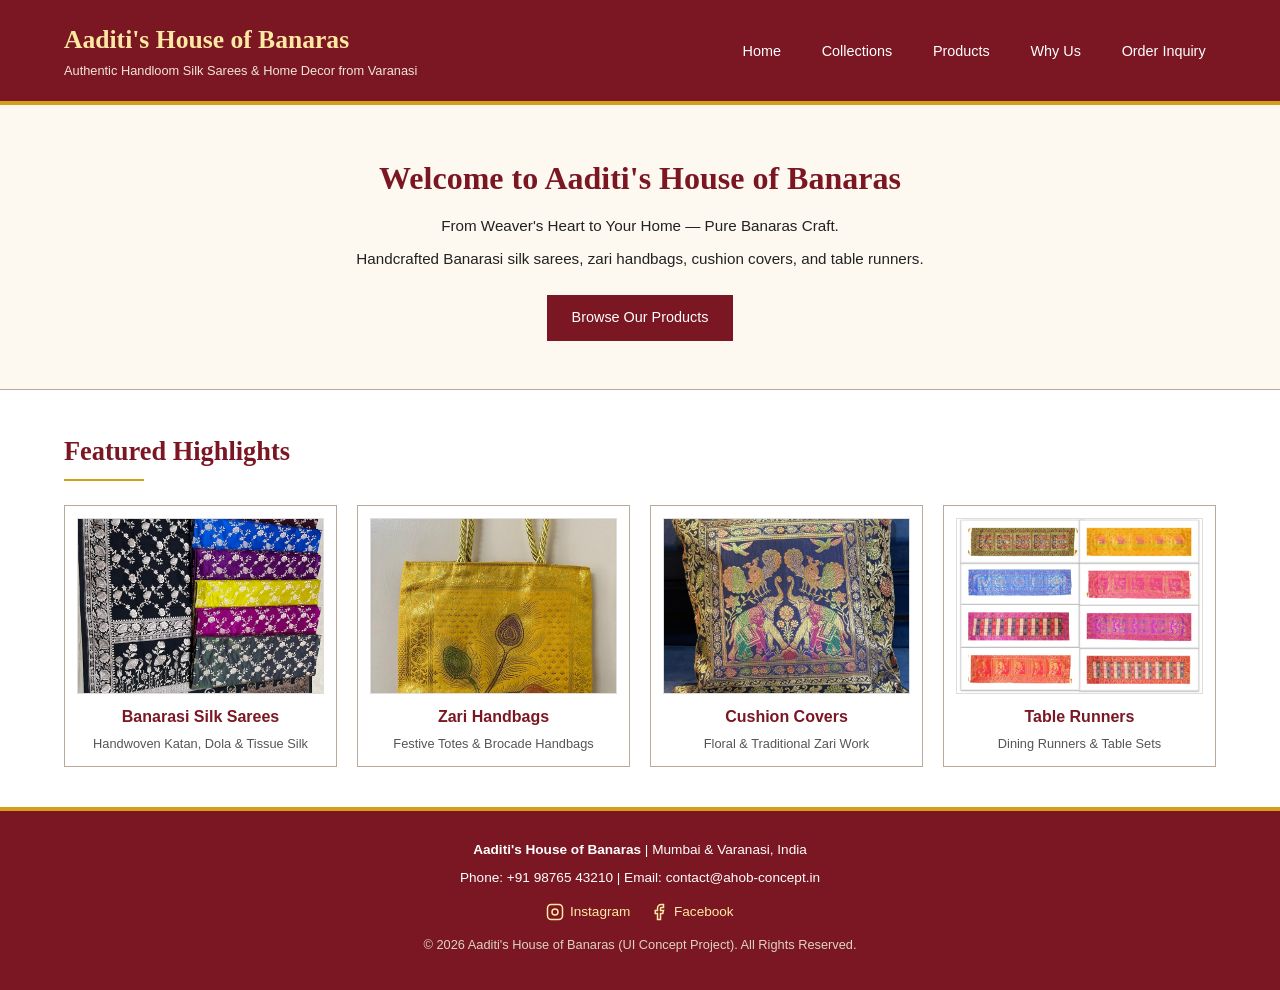
<file: index.html>
<!DOCTYPE html>
<html lang="en">
<head>
  <meta charset="UTF-8">
  <meta name="viewport" content="width=device-width, initial-scale=1.0">
  <title>Aaditi's House of Banaras - Home</title>
  <link rel="stylesheet" href="style.css">
</head>
<body>

  <a href="#main" class="skip">Skip to main content</a>

  <header class="top-bar">
    <div class="logo-area">
      <h1>Aaditi's House of Banaras</h1>
      <p>Authentic Handloom Silk Sarees & Home Decor from Varanasi</p>
    </div>

    <nav aria-label="Main Navigation">
      <ul class="menu">
        <li><a href="index.html">Home</a></li>
        <li><a href="collections.html">Collections</a></li>
        <li><a href="products.html">Products</a></li>
        <li><a href="about.html">Why Us</a></li>
        <li><a href="contact.html">Order Inquiry</a></li>
      </ul>
    </nav>
  </header>

  <main id="main">
    <section class="welcome-banner">
      <h2>Welcome to Aaditi's House of Banaras</h2>
      <p>From Weaver's Heart to Your Home — Pure Banaras Craft.</p>
      <p>Handcrafted Banarasi silk sarees, zari handbags, cushion covers, and table runners.</p>
      <a href="products.html" class="shop-btn">Browse Our Products</a>
    </section>

    <section class="page-section">
      <h2>Featured Highlights</h2>
      <hr class="divider">
      <div class="category-row">
        <article class="cat-item">
     <img src="sarees-collection.jpeg" alt="Handwoven Banarasi Silk Sarees in multiple colours">
     <h3>Banarasi Silk Sarees</h3>
     <p>Handwoven Katan, Dola & Tissue Silk</p>
   </article>
   <article class="cat-item">
     <img src="bag-peacock.jpeg" alt="Yellow Banarasi Zari Tote Bag with Peacock Feather Motif">
     <h3>Zari Handbags</h3>
     <p>Festive Totes & Brocade Handbags</p>
   </article>
   <article class="cat-item">
     <img src="cushion-elephant.jpeg" alt="Navy Blue Banarasi Cushion Cover with Elephant and Peacock Zari">
     <h3>Cushion Covers</h3>
     <p>Floral & Traditional Zari Work</p>
   </article>
   <article class="cat-item">
     <img src="runners-collage.jpeg" alt="Assorted Banarasi Silk Dining Table Runners">
     <h3>Table Runners</h3>
     <p>Dining Runners & Table Sets</p>
   </article>
      </div>
    </section>
  </main>

  <footer class="bottom-bar">
    <p><strong>Aaditi's House of Banaras</strong> | Mumbai & Varanasi, India</p>
    <p>Phone: +91 98765 43210 | Email: contact@ahob-concept.in</p>

    <div class="social-row">
      <a href="#" aria-label="Instagram">
        <svg width="18" height="18" viewBox="0 0 24 24" fill="none" stroke="currentColor" stroke-width="2"><rect x="2" y="2" width="20" height="20" rx="5"></rect><circle cx="12" cy="12" r="4"></circle></svg>
        Instagram
      </a>
      <a href="#" aria-label="Facebook">
        <svg width="18" height="18" viewBox="0 0 24 24" fill="none" stroke="currentColor" stroke-width="2"><path d="M18 2h-3a5 5 0 0 0-5 5v3H7v4h3v8h4v-8h3l1-4h-4V7a1 1 0 0 1 1-1h3z"></path></svg>
        Facebook
      </a>
    </div>

    <p class="copyright">© 2026 Aaditi's House of Banaras (UI Concept Project). All Rights Reserved.</p>
  </footer>

</body>
</html>
</file>
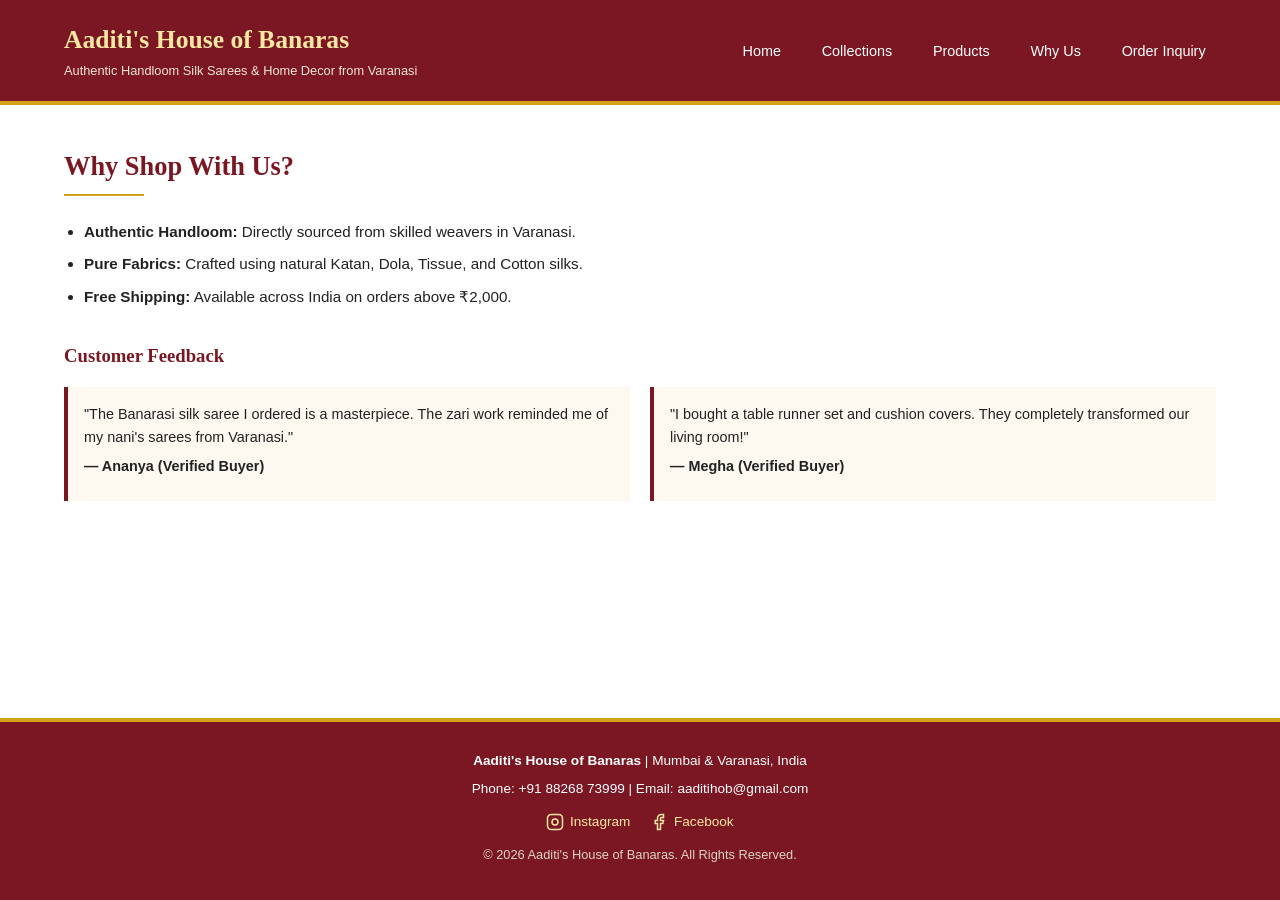
<file: about.html>
<!DOCTYPE html>
<html lang="en">
<head>
  <meta charset="UTF-8">
  <meta name="viewport" content="width=device-width, initial-scale=1.0">
  <title>Why Us - Aaditi's House of Banaras</title>
  <link rel="stylesheet" href="style.css">
</head>
<body>

  <a href="#main" class="skip">Skip to main content</a>

  <header class="top-bar">
    <div class="logo-area">
      <h1>Aaditi's House of Banaras</h1>
      <p>Authentic Handloom Silk Sarees & Home Decor from Varanasi</p>
    </div>

    <nav aria-label="Main Navigation">
      <ul class="menu">
        <li><a href="index.html">Home</a></li>
        <li><a href="collections.html">Collections</a></li>
        <li><a href="products.html">Products</a></li>
        <li><a href="about.html">Why Us</a></li>
        <li><a href="contact.html">Order Inquiry</a></li>
      </ul>
    </nav>
  </header>

  <main id="main">
    <section class="page-section">
      <h2>Why Shop With Us?</h2>
      <hr class="divider">

      <ul class="reasons-list">
        <li><strong>Authentic Handloom:</strong> Directly sourced from skilled weavers in Varanasi.</li>
        <li><strong>Pure Fabrics:</strong> Crafted using natural Katan, Dola, Tissue, and Cotton silks.</li>
        <li><strong>Free Shipping:</strong> Available across India on orders above ₹2,000.</li>
      </ul>

      <h3 class="sub-heading">Customer Feedback</h3>
      <div class="feedback-row">
        <article class="feedback-card">
          <p>"The Banarasi silk saree I ordered is a masterpiece. The zari work reminded me of my nani's sarees from Varanasi."</p>
          <p><strong>— Ananya (Verified Buyer)</strong></p>
        </article>

        <article class="feedback-card">
          <p>"I bought a table runner set and cushion covers. They completely transformed our living room!"</p>
          <p><strong>— Megha (Verified Buyer)</strong></p>
        </article>
      </div>
    </section>
  </main>

  <footer class="bottom-bar">
    <p><strong>Aaditi's House of Banaras</strong> | Mumbai & Varanasi, India</p>
    <p>Phone: +91 88268 73999 | Email: aaditihob@gmail.com</p>
    <div class="social-row">
      <a href="https://aaditishouseofbanaras.com/" aria-label="Instagram">
        <svg width="18" height="18" viewBox="0 0 24 24" fill="none" stroke="currentColor" stroke-width="2"><rect x="2" y="2" width="20" height="20" rx="5"></rect><circle cx="12" cy="12" r="4"></circle></svg>
        Instagram
      </a>
      <a href="https://aaditishouseofbanaras.com/" aria-label="Facebook">
        <svg width="18" height="18" viewBox="0 0 24 24" fill="none" stroke="currentColor" stroke-width="2"><path d="M18 2h-3a5 5 0 0 0-5 5v3H7v4h3v8h4v-8h3l1-4h-4V7a1 1 0 0 1 1-1h3z"></path></svg>
        Facebook
      </a>
    </div>
    <p class="copyright">© 2026 Aaditi's House of Banaras. All Rights Reserved.</p>
  </footer>

</body>
</html>
</file>
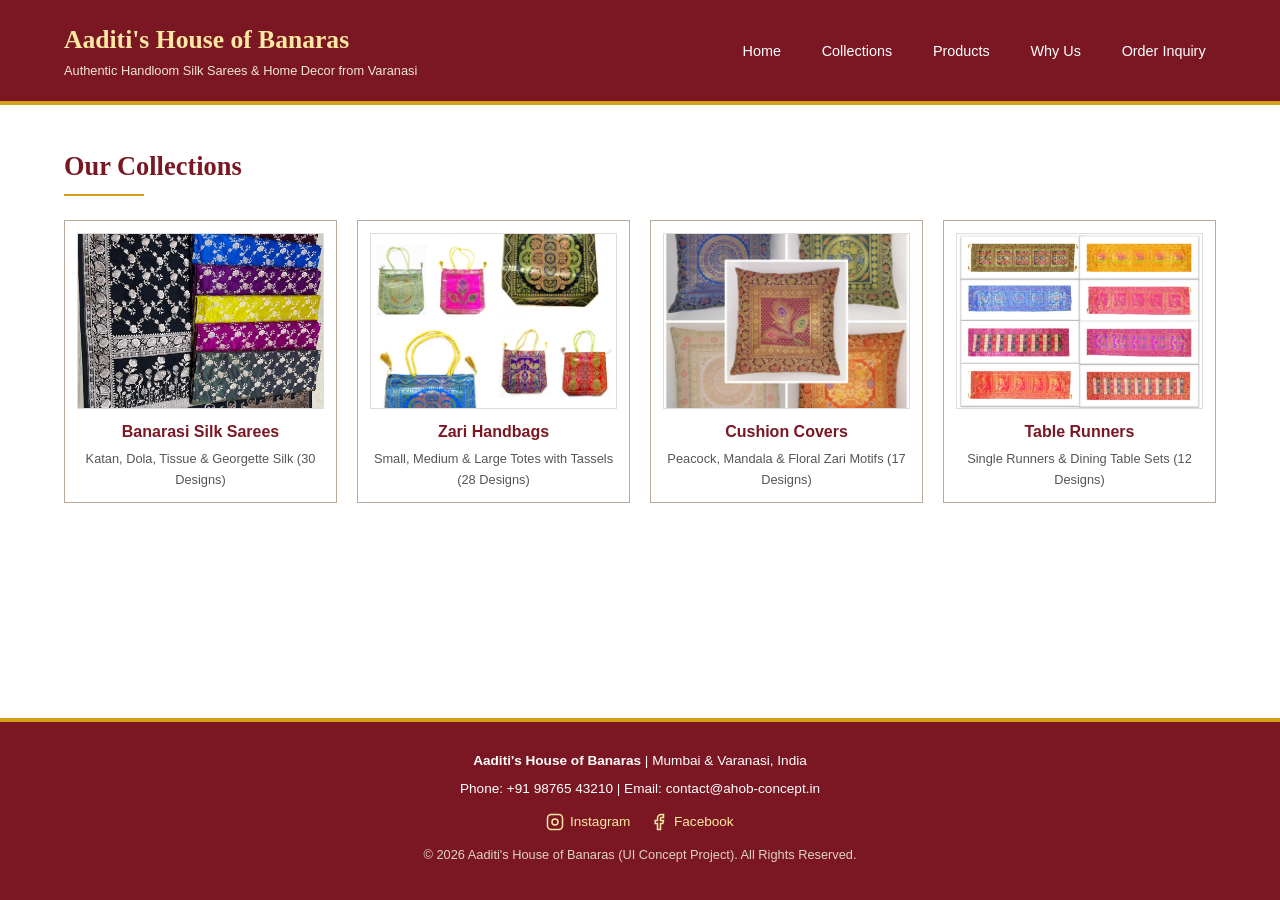
<file: collections.html>
<!DOCTYPE html>
<html lang="en">
<head>
  <meta charset="UTF-8">
  <meta name="viewport" content="width=device-width, initial-scale=1.0">
  <title>Collections - Aaditi's House of Banaras</title>
  <link rel="stylesheet" href="style.css">
</head>
<body>

  <a href="#main" class="skip">Skip to main content</a>

  <header class="top-bar">
    <div class="logo-area">
      <h1>Aaditi's House of Banaras</h1>
      <p>Authentic Handloom Silk Sarees & Home Decor from Varanasi</p>
    </div>

    <nav aria-label="Main Navigation">
      <ul class="menu">
        <li><a href="index.html">Home</a></li>
        <li><a href="collections.html">Collections</a></li>
        <li><a href="products.html">Products</a></li>
        <li><a href="about.html">Why Us</a></li>
        <li><a href="contact.html">Order Inquiry</a></li>
      </ul>
    </nav>
  </header>

  <main id="main">
    <section class="page-section">
      <h2>Our Collections</h2>
      <hr class="divider">

      <div class="category-row">
        <article class="cat-item">
          <img src="sarees-collection.jpeg" alt="Banarasi Silk Sarees in Black, Red, Blue, Purple and Green">
          <h3>Banarasi Silk Sarees</h3>
          <p>Katan, Dola, Tissue & Georgette Silk (30 Designs)</p>
        </article>

        <article class="cat-item">
          <img src="bags-collage.jpeg" alt="Collection of Handwoven Banarasi Zari Tote Bags">
          <h3>Zari Handbags</h3>
          <p>Small, Medium & Large Totes with Tassels (28 Designs)</p>
        </article>

        <article class="cat-item">
          <img src="cushions-collage.jpeg" alt="Collection of Banarasi Zari Cushion Covers">
          <h3>Cushion Covers</h3>
          <p>Peacock, Mandala & Floral Zari Motifs (17 Designs)</p>
        </article>

        <article class="cat-item">
          <img src="runners-collage.jpeg" alt="Collection of Banarasi Brocade Table Runners">
          <h3>Table Runners</h3>
          <p>Single Runners & Dining Table Sets (12 Designs)</p>
        </article>
      </div>
    </section>
  </main>

  <footer class="bottom-bar">
    <p><strong>Aaditi's House of Banaras</strong> | Mumbai & Varanasi, India</p>
    <p>Phone: +91 98765 43210 | Email: contact@ahob-concept.in</p>

    <div class="social-row">
      <a href="#" aria-label="Instagram">
        <svg width="18" height="18" viewBox="0 0 24 24" fill="none" stroke="currentColor" stroke-width="2"><rect x="2" y="2" width="20" height="20" rx="5"></rect><circle cx="12" cy="12" r="4"></circle></svg>
        Instagram
      </a>
      <a href="#" aria-label="Facebook">
        <svg width="18" height="18" viewBox="0 0 24 24" fill="none" stroke="currentColor" stroke-width="2"><path d="M18 2h-3a5 5 0 0 0-5 5v3H7v4h3v8h4v-8h3l1-4h-4V7a1 1 0 0 1 1-1h3z"></path></svg>
        Facebook
      </a>
    </div>

    <p class="copyright">© 2026 Aaditi's House of Banaras (UI Concept Project). All Rights Reserved.</p>
  </footer>

</body>
</html>
</file>
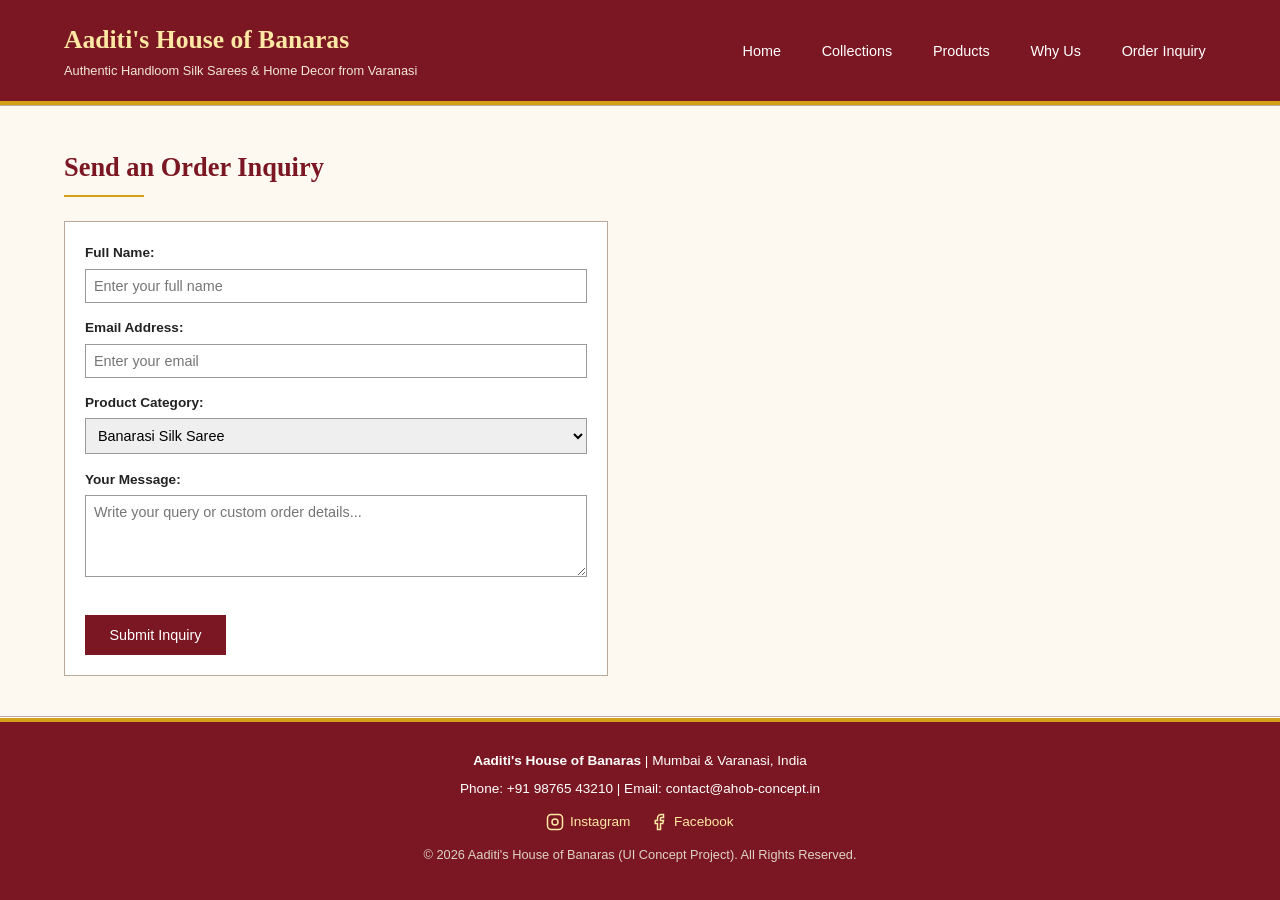
<file: contact.html>
<!DOCTYPE html>
<html lang="en">
<head>
  <meta charset="UTF-8">
  <meta name="viewport" content="width=device-width, initial-scale=1.0">
  <title>Order Inquiry - Aaditi's House of Banaras</title>
  <link rel="stylesheet" href="style.css">
</head>
<body>

  <a href="#main" class="skip">Skip to main content</a>

  <header class="top-bar">
    <div class="logo-area">
      <h1>Aaditi's House of Banaras</h1>
      <p>Authentic Handloom Silk Sarees & Home Decor from Varanasi</p>
    </div>

    <nav aria-label="Main Navigation">
      <ul class="menu">
        <li><a href="index.html">Home</a></li>
        <li><a href="collections.html">Collections</a></li>
        <li><a href="products.html">Products</a></li>
        <li><a href="about.html">Why Us</a></li>
        <li><a href="contact.html">Order Inquiry</a></li>
      </ul>
    </nav>
  </header>

  <main id="main">
    <section class="page-section alt-bg">
      <h2>Send an Order Inquiry</h2>
      <hr class="divider">

      <form class="simple-form" onsubmit="alert('Thank you! We will get back to you soon.'); location.reload(); return false;">
        <div class="field">
          <label for="fullname">Full Name:</label>
          <input type="text" id="fullname" name="fullname" placeholder="Enter your full name" required>
        </div>

        <div class="field">
          <label for="useremail">Email Address:</label>
          <input type="email" id="useremail" name="useremail" placeholder="Enter your email" required>
        </div>

        <div class="field">
          <label for="category-select">Product Category:</label>
          <select id="category-select" name="category">
            <option value="saree">Banarasi Silk Saree</option>
            <option value="bag">Zari Handbag</option>
            <option value="cushion">Cushion Cover / Table Runner</option>
          </select>
        </div>

        <div class="field">
          <label for="msg">Your Message:</label>
          <textarea id="msg" name="msg" rows="4" placeholder="Write your query or custom order details..." required></textarea>
        </div>

        <button type="submit" class="shop-btn">Submit Inquiry</button>
      </form>
    </section>
  </main>

  <footer class="bottom-bar">
    <p><strong>Aaditi's House of Banaras</strong> | Mumbai & Varanasi, India</p>
    <p>Phone: +91 98765 43210 | Email: contact@ahob-concept.in</p>

    <div class="social-row">
      <a href="#" aria-label="Instagram">
        <svg width="18" height="18" viewBox="0 0 24 24" fill="none" stroke="currentColor" stroke-width="2"><rect x="2" y="2" width="20" height="20" rx="5"></rect><circle cx="12" cy="12" r="4"></circle></svg>
        Instagram
      </a>
      <a href="#" aria-label="Facebook">
        <svg width="18" height="18" viewBox="0 0 24 24" fill="none" stroke="currentColor" stroke-width="2"><path d="M18 2h-3a5 5 0 0 0-5 5v3H7v4h3v8h4v-8h3l1-4h-4V7a1 1 0 0 1 1-1h3z"></path></svg>
        Facebook
      </a>
    </div>

    <p class="copyright">© 2026 Aaditi's House of Banaras (UI Concept Project). All Rights Reserved.</p>
  </footer>

</body>
</html>
</file>
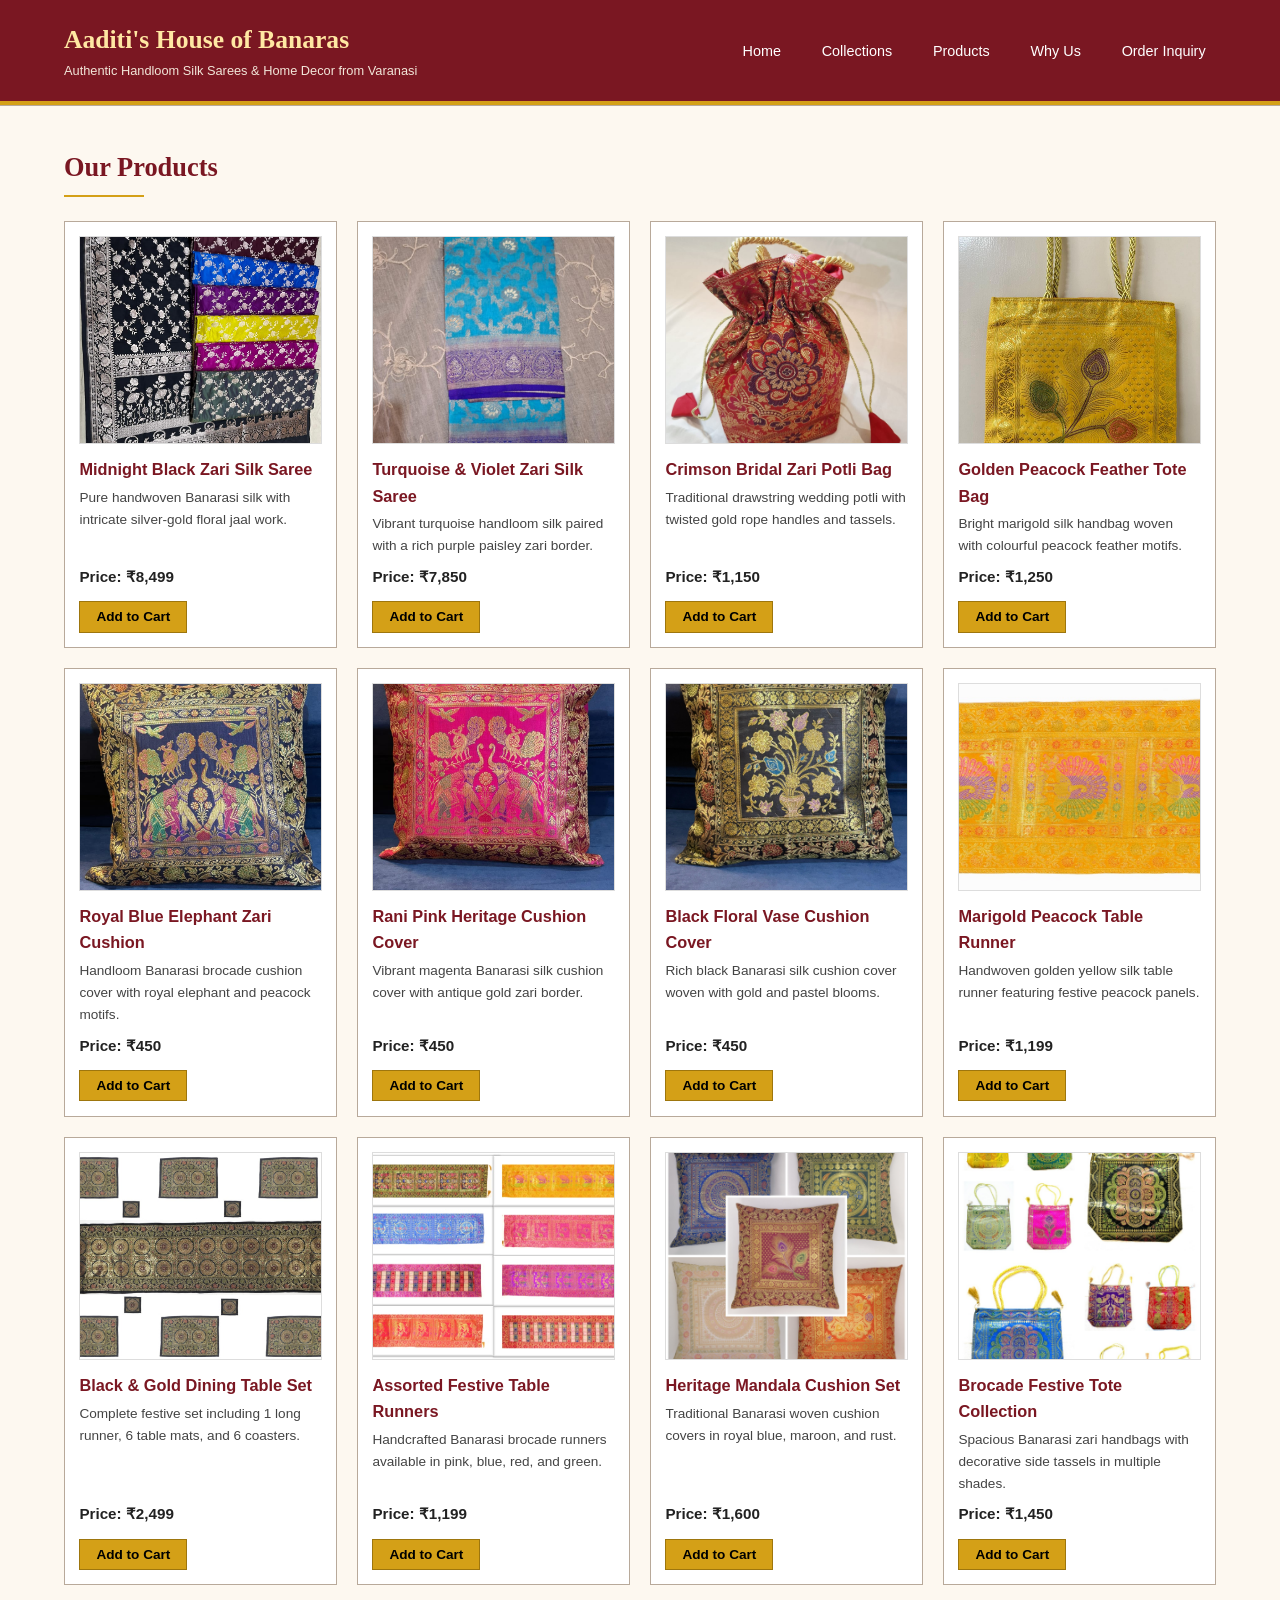
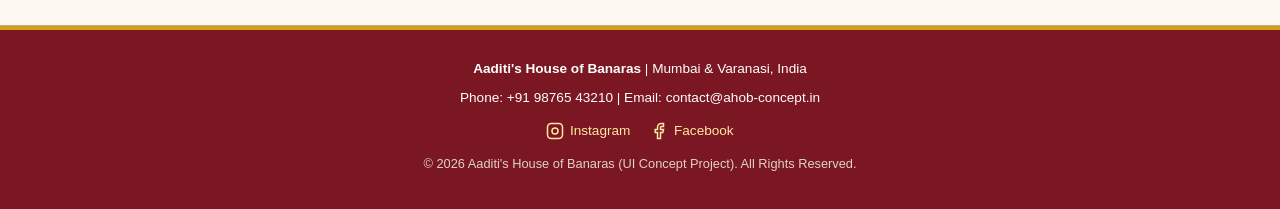
<file: products.html>
<!DOCTYPE html>
<html lang="en">
<head>
  <meta charset="UTF-8">
  <meta name="viewport" content="width=device-width, initial-scale=1.0">
  <title>Products - Aaditi's House of Banaras</title>
  <link rel="stylesheet" href="style.css">
</head>
<body>

  <a href="#main" class="skip">Skip to main content</a>

  <header class="top-bar">
    <div class="logo-area">
      <h1>Aaditi's House of Banaras</h1>
      <p>Authentic Handloom Silk Sarees & Home Decor from Varanasi</p>
    </div>

    <nav aria-label="Main Navigation">
      <ul class="menu">
        <li><a href="index.html">Home</a></li>
        <li><a href="collections.html">Collections</a></li>
        <li><a href="products.html">Products</a></li>
        <li><a href="about.html">Why Us</a></li>
        <li><a href="contact.html">Order Inquiry</a></li>
      </ul>
    </nav>
  </header>

  <main id="main">
    <section class="page-section alt-bg">
      <h2>Our Products</h2>
      <hr class="divider">

      <div class="items-grid">
        <article class="product-box">
          <img src="sarees-collection.jpeg" alt="Midnight Black Floral Zari Banarasi Silk Saree">
          <h3>Midnight Black Zari Silk Saree</h3>
          <p class="desc">Pure handwoven Banarasi silk with intricate silver-gold floral jaal work.</p>
          <p class="cost">Price: ₹8,499</p>
          <button type="button" class="buy-btn">Add to Cart</button>
        </article>

        <article class="product-box">
          <img src="saree-turquoise.jpeg" alt="Turquoise Blue Banarasi Silk Saree with Purple Zari Border">
          <h3>Turquoise & Violet Zari Silk Saree</h3>
          <p class="desc">Vibrant turquoise handloom silk paired with a rich purple paisley zari border.</p>
          <p class="cost">Price: ₹7,850</p>
          <button type="button" class="buy-btn">Add to Cart</button>
        </article>

        <article class="product-box">
          <img src="potli-red.jpeg" alt="Crimson Red and Gold Bridal Zari Potli Bag">
          <h3>Crimson Bridal Zari Potli Bag</h3>
          <p class="desc">Traditional drawstring wedding potli with twisted gold rope handles and tassels.</p>
          <p class="cost">Price: ₹1,150</p>
          <button type="button" class="buy-btn">Add to Cart</button>
        </article>

        <article class="product-box">
          <img src="bag-peacock.jpeg" alt="Golden Yellow Peacock Feather Zari Tote Bag">
          <h3>Golden Peacock Feather Tote Bag</h3>
          <p class="desc">Bright marigold silk handbag woven with colourful peacock feather motifs.</p>
          <p class="cost">Price: ₹1,250</p>
          <button type="button" class="buy-btn">Add to Cart</button>
        </article>

        <article class="product-box">
          <img src="cushion-elephant.jpeg" alt="Royal Blue Elephant and Peacock Zari Cushion Cover">
          <h3>Royal Blue Elephant Zari Cushion</h3>
          <p class="desc">Handloom Banarasi brocade cushion cover with royal elephant and peacock motifs.</p>
          <p class="cost">Price: ₹450</p>
          <button type="button" class="buy-btn">Add to Cart</button>
        </article>

        <article class="product-box">
          <img src="cushion-magenta.jpeg" alt="Rani Pink Elephant and Peacock Zari Cushion Cover">
          <h3>Rani Pink Heritage Cushion Cover</h3>
          <p class="desc">Vibrant magenta Banarasi silk cushion cover with antique gold zari border.</p>
          <p class="cost">Price: ₹450</p>
          <button type="button" class="buy-btn">Add to Cart</button>
        </article>

        <article class="product-box">
          <img src="cushion-floral.jpeg" alt="Black and Gold Floral Vase Banarasi Cushion Cover">
          <h3>Black Floral Vase Cushion Cover</h3>
          <p class="desc">Rich black Banarasi silk cushion cover woven with gold and pastel blooms.</p>
          <p class="cost">Price: ₹450</p>
          <button type="button" class="buy-btn">Add to Cart</button>
        </article>

        <article class="product-box">
          <img src="runner-yellow.jpeg" alt="Marigold Yellow Peacock Motif Banarasi Table Runner">
          <h3>Marigold Peacock Table Runner</h3>
          <p class="desc">Handwoven golden yellow silk table runner featuring festive peacock panels.</p>
          <p class="cost">Price: ₹1,199</p>
          <button type="button" class="buy-btn">Add to Cart</button>
        </article>

        <article class="product-box">
          <img src="runner-set-black.jpeg" alt="Black and Gold Banarasi Dining Table Runner with 6 Mats and Coasters">
          <h3>Black & Gold Dining Table Set</h3>
          <p class="desc">Complete festive set including 1 long runner, 6 table mats, and 6 coasters.</p>
          <p class="cost">Price: ₹2,499</p>
          <button type="button" class="buy-btn">Add to Cart</button>
        </article>

        <article class="product-box">
          <img src="runners-collage.jpeg" alt="Multi-Colour Banarasi Zari Dining Table Runners">
          <h3>Assorted Festive Table Runners</h3>
          <p class="desc">Handcrafted Banarasi brocade runners available in pink, blue, red, and green.</p>
          <p class="cost">Price: ₹1,199</p>
          <button type="button" class="buy-btn">Add to Cart</button>
        </article>

        <article class="product-box">
          <img src="cushions-collage.jpeg" alt="Assorted Mandala and Peacock Zari Cushion Covers">
          <h3>Heritage Mandala Cushion Set</h3>
          <p class="desc">Traditional Banarasi woven cushion covers in royal blue, maroon, and rust.</p>
          <p class="cost">Price: ₹1,600</p>
          <button type="button" class="buy-btn">Add to Cart</button>
        </article>

        <article class="product-box">
          <img src="bags-collage.jpeg" alt="Assorted Banarasi Brocade Tote Bags with Tassels">
          <h3>Brocade Festive Tote Collection</h3>
          <p class="desc">Spacious Banarasi zari handbags with decorative side tassels in multiple shades.</p>
          <p class="cost">Price: ₹1,450</p>
          <button type="button" class="buy-btn">Add to Cart</button>
        </article>
      </div>
    </section>
  </main>

  <footer class="bottom-bar">
    <p><strong>Aaditi's House of Banaras</strong> | Mumbai & Varanasi, India</p>
    <p>Phone: +91 98765 43210 | Email: contact@ahob-concept.in</p>

    <div class="social-row">
      <a href="#" aria-label="Instagram">
        <svg width="18" height="18" viewBox="0 0 24 24" fill="none" stroke="currentColor" stroke-width="2"><rect x="2" y="2" width="20" height="20" rx="5"></rect><circle cx="12" cy="12" r="4"></circle></svg>
        Instagram
      </a>
      <a href="#" aria-label="Facebook">
        <svg width="18" height="18" viewBox="0 0 24 24" fill="none" stroke="currentColor" stroke-width="2"><path d="M18 2h-3a5 5 0 0 0-5 5v3H7v4h3v8h4v-8h3l1-4h-4V7a1 1 0 0 1 1-1h3z"></path></svg>
        Facebook
      </a>
    </div>

    <p class="copyright">© 2026 Aaditi's House of Banaras (UI Concept Project). All Rights Reserved.</p>
  </footer>

</body>
</html>
</file>
<file: style.css>
:root {
  --maroon: #7a1722;
  --gold: #d4a017;
  --cream: #fdf8f0;
  --border: #b8a99a;
  --dark: #222222;
}

* {
  box-sizing: border-box;
  margin: 0;
  padding: 0;
}

html {
  font-size: 16px;
}

body {
  font-family: Verdana, Geneva, Tahoma, sans-serif;
  color: var(--dark);
  background-color: #ffffff;
  line-height: 1.6;
  min-height: 100vh;
  display: flex;
  flex-direction: column;
}

main {
  flex: 1;
}

img {
  max-width: 100%;
  display: block;
}

.skip {
  position: absolute;
  left: -999px;
}

.skip:focus {
  position: static;
  background: var(--gold);
  color: #000000;
  padding: 0.4rem;
}

/* Sticky Header */
.top-bar {
  background-color: var(--maroon);
  color: #ffffff;
  padding: 1.25rem 5%;
  display: flex;
  justify-content: space-between;
  align-items: center;
  border-bottom: 4px solid var(--gold);
  position: sticky;
  top: 0;
  z-index: 100;
}

.logo-area h1 {
  font-family: Georgia, 'Times New Roman', serif;
  font-size: 1.6rem;
  color: #ffe8a3;
}

.logo-area p {
  font-size: 0.8rem;
  color: #f2e6d9;
}

.menu {
  list-style: none;
  display: flex;
  gap: 1.25rem;
}

.menu a {
  color: #ffffff;
  text-decoration: none;
  font-size: 0.9rem;
  padding: 0.35rem 0.65rem;
  transition: all 0.25s ease;
}

.menu a:hover {
  background-color: var(--gold);
  color: #000000;
}

/* Banner + Animation */
@keyframes bannerFade {
  from { opacity: 0; }
  to { opacity: 1; }
}

.welcome-banner {
  background-color: var(--cream);
  text-align: center;
  padding: 3rem 1.5rem;
  border-bottom: 1px solid var(--border);
  animation: bannerFade 1s ease;
}

.welcome-banner h2 {
  font-family: Georgia, 'Times New Roman', serif;
  font-size: 2rem;
  color: var(--maroon);
  margin-bottom: 0.6rem;
}

.welcome-banner p {
  margin-bottom: 0.5rem;
  font-size: 0.95rem;
}

.shop-btn {
  display: inline-block;
  margin-top: 1rem;
  background-color: var(--maroon);
  color: #ffffff;
  text-decoration: none;
  padding: 0.6rem 1.4rem;
  border: 2px solid var(--maroon);
  font-size: 0.9rem;
  cursor: pointer;
  transition: all 0.25s ease;
}

.shop-btn:hover {
  background-color: #ffffff;
  color: var(--maroon);
}

/* Sections */
.page-section {
  padding: 2.5rem 5%;
}

.alt-bg {
  background-color: var(--cream);
  border-top: 1px solid var(--border);
  border-bottom: 1px solid var(--border);
}

.page-section h2 {
  font-family: Georgia, 'Times New Roman', serif;
  font-size: 1.65rem;
  color: var(--maroon);
}

.divider {
  border: 0;
  border-top: 2px solid var(--gold);
  width: 5rem;
  margin: 0.4rem 0 1.5rem;
}

/* Category Row */
.category-row {
  display: grid;
  grid-template-columns: repeat(4, 1fr);
  gap: 1.25rem;
}

.cat-item {
  border: 1px solid var(--border);
  padding: 0.75rem;
  background-color: #ffffff;
  text-align: center;
}

.cat-item img {
  width: 100%;
  height: 11rem;
  object-fit: cover;
  border: 1px solid #dddddd;
  margin-bottom: 0.65rem;
  background-color: #eeeeee;
}

.cat-item h3 {
  font-size: 1rem;
  color: var(--maroon);
  margin-bottom: 0.25rem;
}

.cat-item p {
  font-size: 0.8rem;
  color: #555555;
}

/* Full-Width Product Grid */
.items-grid {
  display: grid;
  grid-template-columns: repeat(4, 1fr);
  gap: 1.25rem;
}

.product-box {
  background-color: #ffffff;
  border: 1px solid var(--border);
  padding: 0.9rem;
  display: flex;
  flex-direction: column;
}

.product-box img {
  width: 100%;
  height: 13rem;
  object-fit: cover;
  border: 1px solid #dddddd;
  margin-bottom: 0.75rem;
  background-color: #eeeeee;
}

.product-box h3 {
  font-size: 1.02rem;
  color: var(--maroon);
  margin-bottom: 0.3rem;
}

.desc {
  font-size: 0.85rem;
  color: #444444;
  margin-bottom: 0.5rem;
}

.cost {
  font-weight: bold;
  font-size: 0.95rem;
  margin-bottom: 0.75rem;
  margin-top: auto;
}

.buy-btn {
  background-color: var(--gold);
  color: #000000;
  border: 1px solid #9e760d;
  padding: 0.45rem 1rem;
  font-weight: bold;
  font-size: 0.85rem;
  cursor: pointer;
  transition: all 0.25s ease;
  align-self: flex-start;
}

.buy-btn:hover {
  background-color: var(--maroon);
  color: #ffffff;
}

/* Reasons & Feedback */
.reasons-list {
  margin-left: 1.25rem;
  margin-bottom: 2rem;
}

.reasons-list li {
  margin-bottom: 0.5rem;
  font-size: 0.95rem;
}

.sub-heading {
  font-family: Georgia, 'Times New Roman', serif;
  color: var(--maroon);
  margin-bottom: 1rem;
}

.feedback-row {
  display: grid;
  grid-template-columns: repeat(2, 1fr);
  gap: 1.25rem;
}

.feedback-card {
  background-color: var(--cream);
  border-left: 4px solid var(--maroon);
  padding: 1rem;
  font-size: 0.9rem;
}

.feedback-card p {
  margin-bottom: 0.4rem;
}

/* Form */
.simple-form {
  max-width: 34rem;
  background-color: #ffffff;
  border: 1px solid var(--border);
  padding: 1.25rem;
}

.field {
  margin-bottom: 0.9rem;
}

.field label {
  display: block;
  font-weight: bold;
  font-size: 0.85rem;
  margin-bottom: 0.3rem;
}

.field input,
.field select,
.field textarea {
  width: 100%;
  padding: 0.5rem;
  border: 1px solid #999999;
  font-family: inherit;
  font-size: 0.9rem;
}

/* Footer */
.bottom-bar {
  background-color: var(--maroon);
  color: #ffffff;
  text-align: center;
  padding: 1.75rem 1rem;
  border-top: 4px solid var(--gold);
  font-size: 0.85rem;
}

.bottom-bar p {
  margin-bottom: 0.4rem;
}

.social-row {
  display: flex;
  justify-content: center;
  gap: 1.25rem;
  margin: 0.75rem 0;
}

.social-row a {
  color: #ffe8a3;
  text-decoration: none;
  display: inline-flex;
  align-items: center;
  gap: 0.35rem;
}

.copyright {
  color: #dfd3c3;
  font-size: 0.8rem;
}

/* Responsive Breakpoints */
@media (max-width: 1024px) {
  .category-row,
  .items-grid {
    grid-template-columns: repeat(2, 1fr);
  }
}

@media (max-width: 768px) {
  .top-bar {
    position: static;
    flex-direction: column;
    text-align: center;
    gap: 0.85rem;
  }

  .menu {
    flex-wrap: wrap;
    justify-content: center;
  }

  .category-row,
  .items-grid,
  .feedback-row {
    grid-template-columns: 1fr;
  }
}
</file>
